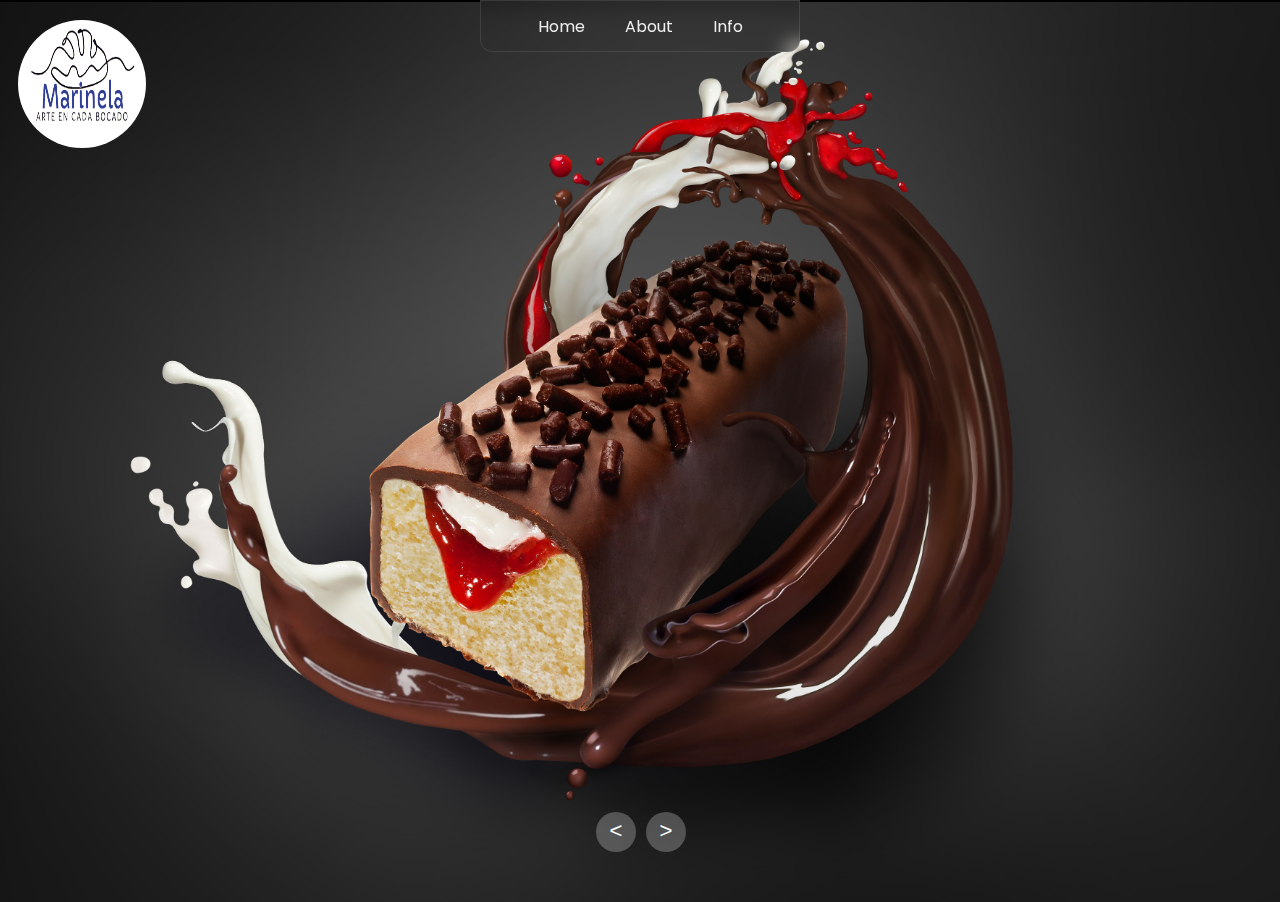
<file: index.html>
<!DOCTYPE html>
<html lang="en">
  <head>
    <meta charset="UTF-8" />
    <meta name="viewport" content="width=device-width, initial-scale=1.0" />
    <title>Document</title>
    <link rel="stylesheet" href="style.css" />
  </head>
  <body>
    <header>
      <nav>
        <a href="">Home</a>
        <a href="">About</a>
        <a href="">Info</a>
      </nav>
    </header>

    <!-- carousel -->
    <div class="carousel">
      <div class="content">
        <img src="img/lg.png" alt="" />
      </div>
      <!-- list item -->
      <div class="list">
        <div class="item">
          <img src="img/gansito.jpg" />
        </div>
        <div class="item">
          <img src="img/Ping-Hersheys-dk_v2.jpg.webp" />
        </div>
        <div class="item">
          <img src="img/marinela-home-slider-Pasteliti-H_dk_0.jpg.webp" />
        </div>
        <div class="item">
          <img src="img/marinela-home-slider-Frutisponch-dk.jpg.webp" />
        </div>
      </div>
      <!-- list thumnail -->
      <div class="thumbnail">
        <div class="item">
          <img src="image/img1.jpg" />
          <div class="content">
            <div class="title">Name Slider</div>
            <div class="description">Description</div>
          </div>
        </div>
        <div class="item">
          <img src="image/img2.jpg" />
          <div class="content">
            <div class="title">Name Slider</div>
            <div class="description">Description</div>
          </div>
        </div>
        <div class="item">
          <img src="image/img3.jpg" />
          <div class="content">
            <div class="title">Name Slider</div>
            <div class="description">Description</div>
          </div>
        </div>
        <div class="item">
          <img src="image/img4.jpg" />
          <div class="content">
            <div class="title">Name Slider</div>
            <div class="description">Description</div>
          </div>
        </div>
      </div>
      <!-- next prev -->

      <div class="arrows">
        <button id="prev"><</button>
        <button id="next">></button>
      </div>
      <!-- time running -->
      <div class="time"></div>
    </div>

    <script src="app.js"></script>
  </body>
</html>
</file>
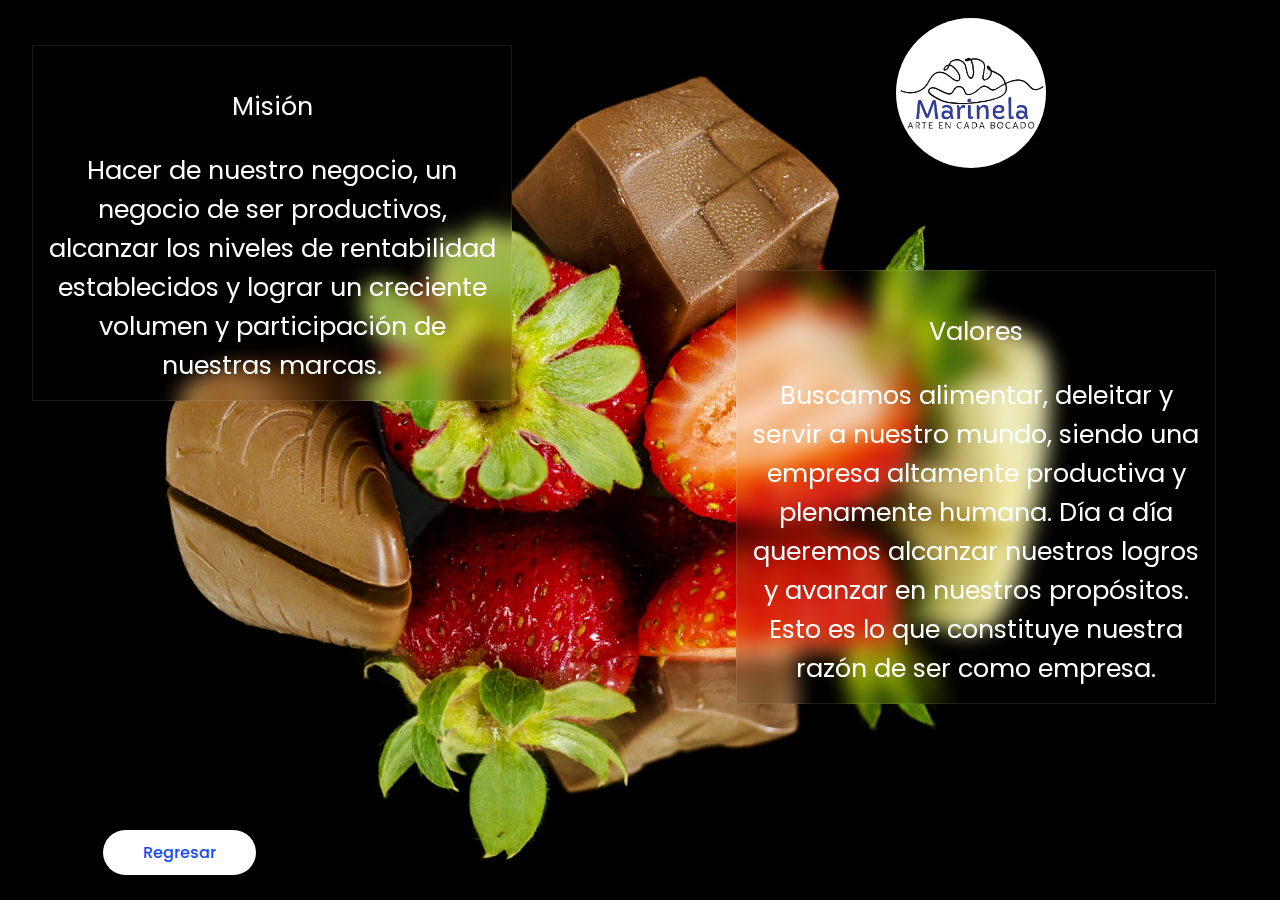
<file: info.html>
<!DOCTYPE html>
<html lang="en">
  <head>
    <meta charset="UTF-8" />
    <meta name="viewport" content="width=device-width, initial-scale=1.0" />
    <title>Info</title>
    <link rel="stylesheet" href="about.css">
  </head>
  <body>
    <div class="container">
        <img src="img/strawberries-chocolate-food-sweet-wallpaper.jpg" alt="">
        <div class="logo">
            <img src="img/lg.png" alt="">
        </div>
      <div class="mision">
        <p>Misión</p>
        Hacer de nuestro negocio, un negocio de ser productivos, alcanzar los
        niveles de rentabilidad establecidos y lograr un creciente volumen y
        participación de nuestras marcas.
      </div>
      <div class="vision">
        <p>Valores</p>
        Buscamos alimentar, deleitar y servir a nuestro mundo, siendo una
        empresa altamente productiva y plenamente humana. Día a día queremos
        alcanzar nuestros logros y avanzar en nuestros propósitos. Esto es lo
        que constituye nuestra razón de ser como empresa.
      </div>
      <a href="index.html">Regresar</a>
    </div>
  </body>
</html>
</file>
<file: style.css>
@import url('https://fonts.googleapis.com/css2?family=Poppins:ital,wght@0,100;0,200;0,300;0,400;0,500;0,600;0,700;0,800;0,900;1,100;1,200;1,300;1,400;1,500;1,600;1,700;1,800;1,900&display=swap');
body{
    margin: 0;
    background-color: #000;
    color: #eee;
    font-family: Poppins;
    font-size: 16px;
    overflow: hidden;
}
a{
    text-decoration: none;
}
header{
    width: 100vw;
    display: flex;
    justify-content: center;
    box-sizing: border-box;
}
nav{
    display: flex;
    justify-content: center;
    width: 20%;
    min-width: 318px;
    height: 50px;
    display: flex;
    align-items: center;
    position: relative;
    z-index: 100;
    backdrop-filter: blur(10px);
    border: 1px solid rgba(255, 255, 255, 0.1);
    border-radius: 0 0 12px 12px;
    /* transform: translateX(100%); */
    /* transform: translateX(-50%); */
}
header a{
    color: #eee;
    margin: 20px;
}
/* carousel */
.carousel{
    height: 100vh;
    margin-top: -50px;
    width: 100vw;
    overflow: hidden;
    position: relative;
}
.carousel .list .item{
    width: 100%;
    height: 100%;
    position: absolute;
    inset: 0 0 0 0;
}

.carousel .list .item img{
    display: flex;
    justify-content: center;
    width: 100%;
    height: 100%;
    object-fit: cover;
    transition: all .3s ease;
}
.content img{
    width: 85%;
    height: 85%;
    /* border-radius: 50%; */
}
.carousel .content{
    position: absolute;
    display: flex;
    justify-content: center;
    align-items:first baseline;
    z-index: 100;
    top: 2%;
    width: 10vw;
    height: 10vw;
    min-width: 80px;
    min-height: 80px;
    left: calc(2vh);
    box-sizing: border-box;
    border-radius: 50%;
    background: #ffffff;
    transition: all .3s;
}
.carousel .list .item .author{
    font-weight: bold;
    letter-spacing: 10px;
}
.carousel .list .item .title,
.carousel .list .item .topic{
    font-size: 5em;
    font-weight: bold;
    line-height: 1.3em;
}
.carousel .list .item .topic{
    color: #f1683a;
}
.carousel .list .item .buttons{
    display: grid;
    grid-template-columns: repeat(2, 130px);
    grid-template-rows: 40px;
    gap: 5px;
    margin-top: 20px;
}
.carousel .list .item .buttons button{
    border: none;
    background-color: #eee;
    letter-spacing: 3px;
    font-family: Poppins;
    font-weight: 500;
}
.carousel .list .item .buttons button:nth-child(2){
    background-color: transparent;
    border: 1px solid #fff;
    color: #eee;
}
/* thumbail */
.thumbnail{
    position: absolute;
    bottom: 50px;
    left: 80%;
    width: max-content;
    z-index: 100;
    display: flex;
    gap: 20px;
    display: none;
}
.thumbnail .item{
    width: 100px;
    height: 180px;
    flex-shrink: 0;
    position: relative;
}
.thumbnail .item img{
    width: 100%;
    height: 100%;
    object-fit: cover;
    border-radius: 20px;
}
.thumbnail .item .content{
    color: #fff;
    position: absolute;
    bottom: 10px;
    left: 10px;
    right: 10px;
}
.thumbnail .item .content .title{
    font-weight: 500;
}
.thumbnail .item .content .description{
    font-weight: 300;
}
/* arrows */
.arrows{
    position: absolute;
    top: 90%;
    right: 30%;
    z-index: 100;
    width: 300px;
    max-width: 30%;
    display: flex;
    gap: 10px;
    align-items: center;
}
.arrows button{
    width: 40px;
    height: 40px;
    border-radius: 50%;
    background-color: #eee4;
    border: none;
    color: #fff;
    font-family: monospace;
    font-size: 1.4rem;
    /* font-weight: bold; */
    transition: .5s;
}
.arrows button:hover{
    background-color: #fff;
    color: #000;
}

/* animation */
.carousel .list .item:nth-child(1){
    z-index: 1;
}

/* animation text in first item */

.carousel .list .item:nth-child(1) .content .author,
.carousel .list .item:nth-child(1) .content .title,
.carousel .list .item:nth-child(1) .content .topic,
.carousel .list .item:nth-child(1) .content .des,
.carousel .list .item:nth-child(1) .content .buttons
{
    transform: translateY(50px);
    filter: blur(20px);
    opacity: 0;
    animation: showContent .5s 1s linear 1 forwards;
}
@keyframes showContent{
    to{
        transform: translateY(0px);
        filter: blur(0px);
        opacity: 1;
    }
}
.carousel .content .gg{
    animation-delay: .5s!important;
}
.carousel .list .item:nth-child(1) .content .topic{
    animation-delay: .7s!important;
}
.carousel .list .item:nth-child(1) .content .des{
    animation-delay: .8s!important;
}
.carousel .list .item:nth-child(1) .content .buttons{
    animation-delay: 1s!important;
}
/* create animation when next click */
.carousel.next .list .item:nth-child(1) img{
    width: 150px;
    height: 220px;
    position: absolute;
    bottom: 50px;
    left: 100%;
    border-radius: 30px;
    animation: showImage .5s linear 1 forwards;
}
@keyframes showImage{
    to{
        bottom: 0;
        left: 0;
        width: 100%;
        height: 100%;
        border-radius: 0;
    }
}

.carousel.next .thumbnail .item:nth-last-child(1){
    overflow: hidden;
    animation: showThumbnail .5s linear 1 forwards;
}
.carousel.prev .list .item img{
    z-index: 100;
}
@keyframes showThumbnail{
    from{
        width: 0;
        opacity: 0;
    }
}
.carousel.next .thumbnail{
    animation: effectNext .5s linear 1 forwards;
}

@keyframes effectNext{
    from{
        transform: translateX(150px);
    }
}

/* running time */

.carousel .time{
    position: absolute;
    z-index: 1000;
    width: 0%;
    height: 3px;
    background-color: #f1683a;
    left: 0;
    top: 0;
    display: none;
}

.carousel.next .time,
.carousel.prev .time{
    animation: runningTime 1s linear 1 forwards;
}
@keyframes runningTime{
    from{ width: 100%}
    to{width: 0}
}


/* prev click */

.carousel.prev .list .item:nth-child(2){
    z-index: 2;
}

.carousel.prev .list .item:nth-child(2) img{
    animation: outFrame 0.5s linear 1 forwards;
    position: absolute;
    bottom: 0;
    left: 0;
}
@keyframes outFrame{
    to{
        width: 150px;
        height: 220px;
        bottom: 50px;
        left: 100%;
        border-radius: 20px;
    }
}

.carousel.prev .thumbnail .item:nth-child(1){
    overflow: hidden;
    opacity: 0;
    animation: showThumbnail .5s linear 1 forwards;
}
.carousel.next .arrows button,
.carousel.prev .arrows button{
    pointer-events: none;
}
.carousel.prev .list .item:nth-child(2) .content .author,
.carousel.prev .list .item:nth-child(2) .content .title,
.carousel.prev .list .item:nth-child(2) .content .topic,
.carousel.prev .list .item:nth-child(2) .content .des,
.carousel.prev .list .item:nth-child(2) .content .buttons
{
    animation: contentOut 1.5s linear 1 forwards!important;
}

/* @keyframes contentOut{
    to{
        transform: translateY(-150px);
        filter: blur(20px);
        opacity: 0;
    }
} */
@media screen and (max-width: 678px) {

    @keyframes showImage{
        to{
            bottom: 0;
            left: 0;
            width: 130%;
            height: 100%;
            border-radius: 0;
        }
    }
    .carousel .list .item .content{
        padding-right: 0;
    }
    .carousel .list .item .content .title{
        font-size: 30px;
    }

    .arrows{
        top: 85%;
    }

    .carousel .list .item{
        transform: translateX(-10%);
    }
    .carousel .list .item img{
        width: 130%;
        height: 100vh;
        object-fit: fill;
    }
}

@media screen and (max-width: 550px) {
    .carousel .content{
        top:6%;
    }
}
</file>
<file: about.css>
@import url('https://fonts.googleapis.com/css2?family=Poppins:ital,wght@0,100;0,200;0,300;0,400;0,500;0,600;0,700;0,800;0,900;1,100;1,200;1,300;1,400;1,500;1,600;1,700;1,800;1,900&display=swap');
@import url('https://fonts.googleapis.com/css2?family=Playwrite+AU+QLD:wght@100..400&display=swap');

body{
    padding: 0;
    margin: 0;
    width: 100vw;
    box-sizing: border-box;
    overflow-x: hidden;
    overflow-y: auto;
}

.bg{
    position: relative;
    width: 100%;
    height: 100vh;
    border: 1px solid black;
}
.bg img{
    position: absolute;
    display: block;
    width: 100%;
    height: 100%;
    object-fit: cover;
}

.bg p{
    margin: 0;
    position: absolute;
    width: 50%;
    font-family: "Playwrite AU QLD", cursive;
    font-size: 4rem;
    z-index: 1;
    top: 0;
    right: 20px;
    color: #fff;
}

.bg p i{
    color: rgb(233, 6, 6);
}

.bg .logo{
    display: flex;
    position: absolute;
    top: 25%;
    left: 25%;
    width: 300px;
    height: 300px;
    z-index: 1;
    background: #fff;
    border-radius: 50%;
    justify-content: center;
    align-items: center;
    box-shadow: rgba(0, 0, 0, 0.466) 0px 18px 18px 6px;
}

.bg .logo img{
    width: 300px;
    height: auto;
}

.story{
    width: 100%;
    position: relative;
}

.story img{
    display: block;
    width: 98%;
}

.bg a{
    position: absolute;
    text-decoration: none;
    color: rgb(22, 74, 245);
    font-family: "Poppins";
    font-weight: 500;
    text-align: center;
    right: 80%;
    bottom: 0;
    padding: 10px 40px;
    background: #fff;
    border: none;
    border-radius: 26px;
    box-shadow: rgba(0, 0, 0, 0.096) 0px 6px 10px 2px;
    transition: all .5s ease;
}

.story a:hover{
    background: rgb(22, 74, 245);
    color: #fff;
}

footer{
    display: block;
    /* margin-top: 50px; */
    width: 100%;
    height: 100px;
    background: #000;
    color: #fff;
    font-family: "Poppins";
    font-size: 1.2rem;
    bottom: 0;
}

footer div{
    width: 100%;
    height: 100px;
    display: flex;
    justify-content: center;
    align-items: center;
}



.container{
    position: relative;
    width: 100%;
    height: 100vh;
    overflow: hidden;
}

.container img{
    width: 100%;
    height: 100vh;
    z-index: -1;
    object-fit: cover;
}

.mision{
    position: absolute;
    top: 5%;
    right: 60%;
    width: 35vw;
    height: auto;
    backdrop-filter: blur(10px);
    border: 1px solid rgba(255, 255, 255, 0.1);
    color: #fff;
    font-family: Poppins;
    font-size: 1.6rem;
    text-align: center;
    padding: 15px;
}

.vision{
    position: absolute;
    top: 30%;
    right: 5%;
    width: 35vw;
    height: auto;
    backdrop-filter: blur(10px);
    border: 1px solid rgba(255, 255, 255, 0.1);
    color: #fff;
    font-family: Poppins;
    font-size: 1.6rem;
    text-align: center;
    padding: 15px;
}

.container .logo{
    display: flex;
    position: absolute;
    top: 2%;
    left: 70%;
    width: 150px;
    height: 150px;
    z-index: 1;
    background: #fff;
    border-radius: 50%;
    justify-content: center;
    align-items: center;
    box-shadow: rgba(0, 0, 0, 0.466) 0px 18px 18px 6px;
}

.container .logo img{
    width: 150px;
    height: auto;
}

.container a{
    position: absolute;
    text-decoration: none;
    color: rgb(22, 74, 245);
    font-family: "Poppins";
    font-weight: 500;
    text-align: center;
    right: 80%;
    bottom: 25px;
    padding: 10px 40px;
    background: #fff;
    border: none;
    border-radius: 26px;
    box-shadow: rgba(0, 0, 0, 0.096) 0px 6px 10px 2px;
    transition: all .5s ease;
}

.container a:hover{
    background: rgb(22, 74, 245);
    color: #fff;
}

@media screen and (max-width: 678px) {

    .container a{
        right: 60%;
    }

    .container .logo{
        left: 60%;
    }

    .mision, .vision{
        font-size: 1rem;
    }

    .bg{
        height: 100vh;
    }

    .bg p{
        font-size: 1.9rem;
        width: 70%;
        top: 15%;
        left: 5%;
    }

    .bg .logo{
        width: 200px;
        height: 200px;
        left: 26%;
        top: 60%;
    }

    .bg .logo img{
        width: 100%;
        height: auto;
    }

    .bg a{
        right: 32%;
    }

    .story img{
        width: 90%;
    }

    footer{
        width: 100%;
    }

    footer div{
        text-align: center;
        width: 90%;
        height: auto;
    }
}
</file>
